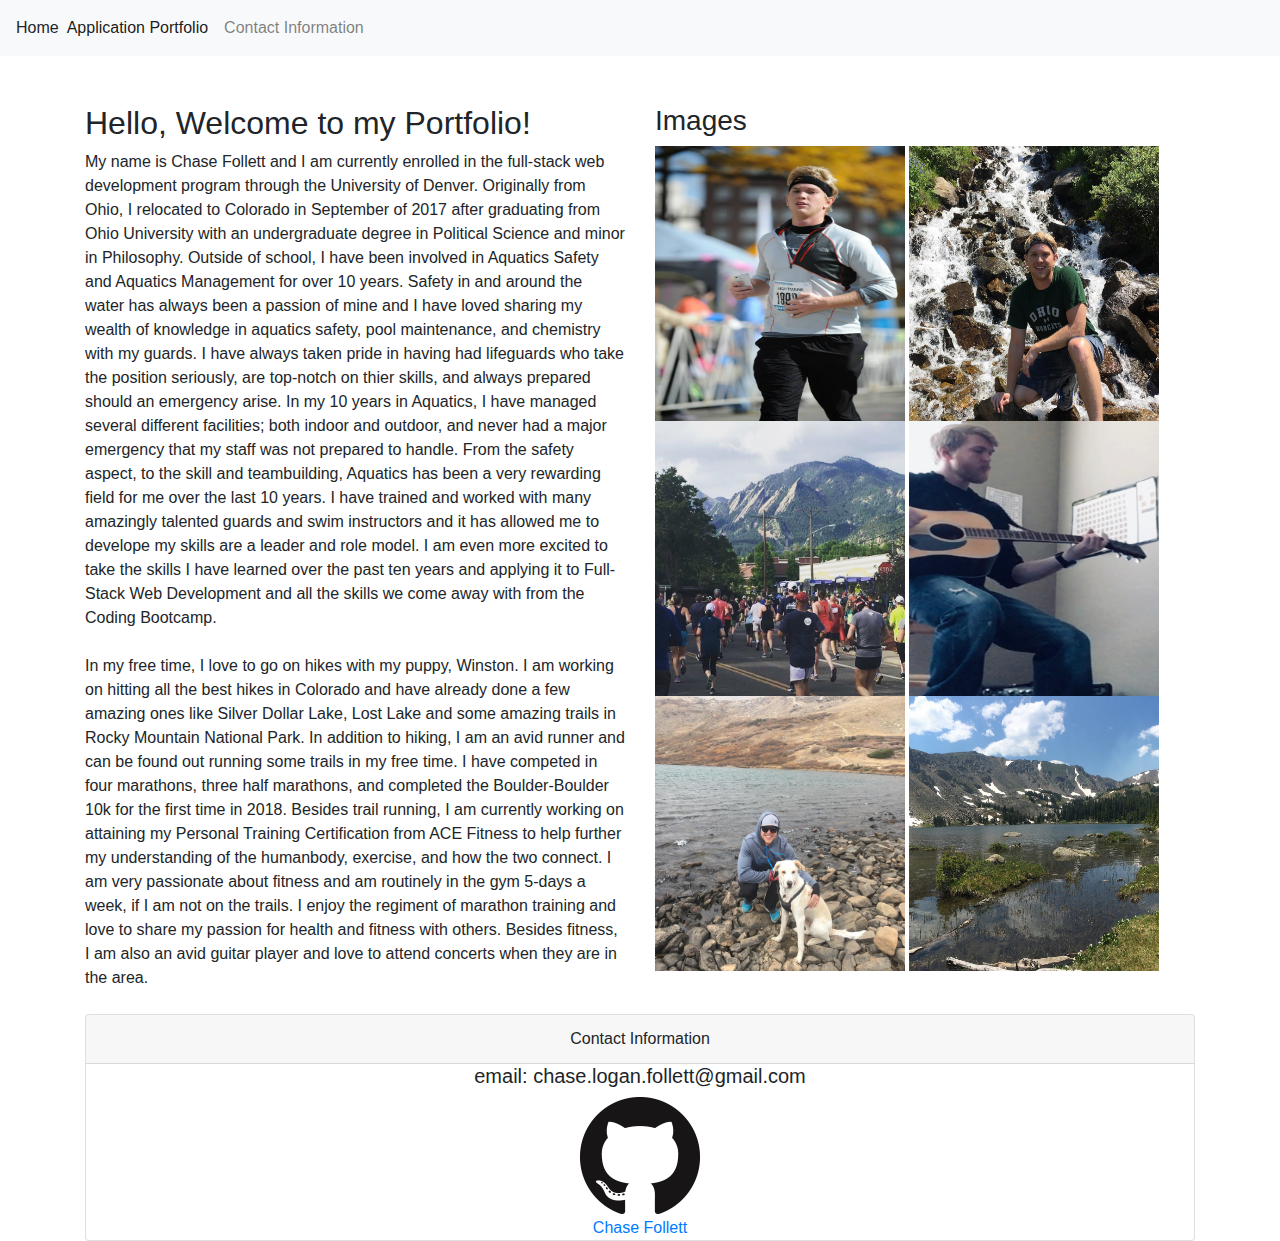
<file: index.html>
<!DOCTYPE html>
<html lang="en_us">

<head>

    <meta charset="UTF-8">
    <meta name="viewport" content="width=device-width, initial-scale=1.0">
    <title>Chase Follett's Portfolio</title>

    <link rel="stylesheet" href="https://stackpath.bootstrapcdn.com/bootstrap/4.5.2/css/bootstrap.min.css"
        integrity="sha384-JcKb8q3iqJ61gNV9KGb8thSsNjpSL0n8PARn9HuZOnIxN0hoP+VmmDGMN5t9UJ0Z" crossorigin="anonymous">
    <link rel="stylesheetCSS" type="text/css" href="styles.css">
</head>


<body>

    <nav class="navbar navbar-expand-sm navbar fixed-top navbar-light bg-light">Home</a>
        <div class="collapse navbar-collapse" id="navbarNav">
            <ul class="navbar-nav">
                <li class="nav-item active">
                    <a class="nav-link" href="portfolio.html">Application Portfolio <span class="sr-only">(current)</span></a>
                </li>
                <li class="nav-item">
                    <a class="nav-link" href="contact.html">Contact Information</a>
                </li>
            </ul>
        </div>
    </nav>

    <h1 id="#PortfolioHeader">Portfolio</h1>
    <br><br>
    <div class="container">
        <div class="row">
            <div class="col-lg">
                <div id="About">
                    <h2>Hello, Welcome to my Portfolio!</h2>
                    <p1>
                        My name is Chase Follett and I am currently enrolled in the full-stack web development program through the University
                        of Denver. Originally from Ohio, I relocated to Colorado in September of 2017 after graduating from Ohio University with 
                        an undergraduate degree in Political Science and minor in Philosophy. Outside of school, I have been involved in Aquatics
                        Safety and Aquatics Management for over 10 years. Safety in and around the water has always been a passion of mine and I 
                        have loved sharing my wealth of knowledge in aquatics safety, pool maintenance, and chemistry with my guards. I have always
                        taken pride in having had lifeguards who take the position seriously, are top-notch on thier skills, and always prepared
                        should an emergency arise. In my 10 years in Aquatics, I have managed several different facilities; both indoor and outdoor,
                        and never had a major emergency that my staff was not prepared to handle. From the safety aspect, to the skill and teambuilding, 
                        Aquatics has been a very rewarding field for me over the last 10 years. I have trained and worked with many amazingly talented
                        guards and swim instructors and it has allowed me to develope my skills are a leader and role model. I am even more excited to
                        take the skills I have learned over the past ten years and applying it to Full-Stack Web Development and all the skills we come
                        away with from the Coding Bootcamp. 
                    <br><br>
                    <p2 id="AboutMe2">
                        In my free time, I love to go on hikes with my puppy, Winston. I am working on hitting all the best hikes in Colorado and have
                        already done a few amazing ones like Silver Dollar Lake, Lost Lake and some amazing trails in Rocky Mountain National Park. In addition
                        to hiking, I am an avid runner and can be found out running some trails in my free time. I have competed in four marathons, three half
                        marathons, and completed the Boulder-Boulder 10k for the first time in 2018. Besides trail running, I am currently working on attaining my 
                        Personal Training Certification from ACE Fitness to help further my understanding of the humanbody, exercise, and how the two connect. I 
                        am very passionate about fitness and am routinely in the gym 5-days a week, if I am not on the trails. I enjoy the regiment of marathon training 
                        and love to share my passion for health and fitness with others. Besides fitness, I am also an avid guitar player and love to attend concerts 
                        when they are in the area. 
                    </p2>
                    <br><br>
                </div>
            </div>
            <div class="col-lg">
                <div class="Port1">
                    <h3 id="PortHead">Images</h3>
                    <img class="IMG1" src="Assets/ColumbusMarathon1.jpg"
                        alt=" Chase running the Columbus Marathon in 2016" height="275" width="250">
                    <img class="IMG2" src="Assets/Hike1.jpg" alt="Chase hiking in Rocky Mountain National Park"
                        height="275" width="250">
                    <img class="IMG3" src="Assets/BoulderBoulder1.jpg" alt="Chase Running the Boulder-Boulder in 2018"
                        height="275" width="250">
                    <img class="IMG4" src="Assets/Guitar1.JPG" alt="Chase playing his acoustic guitar" height="275"
                        width="250">
                    <img class="IMG5" src="Assets/ChaseandWinny.JPG" alt="Chase and Winston at Silver Dollar Lake in Georgetown"
                        height="275" width="250">
                    <img src="Assets/LostLake.jpg" alt="Chase at Lost Lake in 2018" height="275" width="250">

                </div>

            </div>
        </div>
</body>
<footer>
    <div class="card text-center">
        <div class="card-header">
            Contact Information
            </div>
        <div id="card-body">
            <h5 class="card-email">email: chase.logan.follett@gmail.com</h5>
            <a href="https://github.com/clf9008?tab=repositories" alt="Link to Chase's Github Repositories"
            <button onclick="myFunction()"><img src="Assets/GitHub-Mark-120px-plus.png"></button></a>
                <div class="LI-profile-badge"  data-version="v1" data-size="medium" data-locale="en_US" data-type="horizontal" data-theme="dark" data-vanity="chase-follett-ba23a393">
                    <a class="LI-simple-link" href='https://www.linkedin.com/in/chase-follett-ba23a393?trk=profile-badge'>Chase Follett</a>
                </div>

        </div>

    </div>

    <script type="text/javascript" src="https://platform.linkedin.com/badges/js/profile.js" async defer></script>
</footer>


</html>
</file>
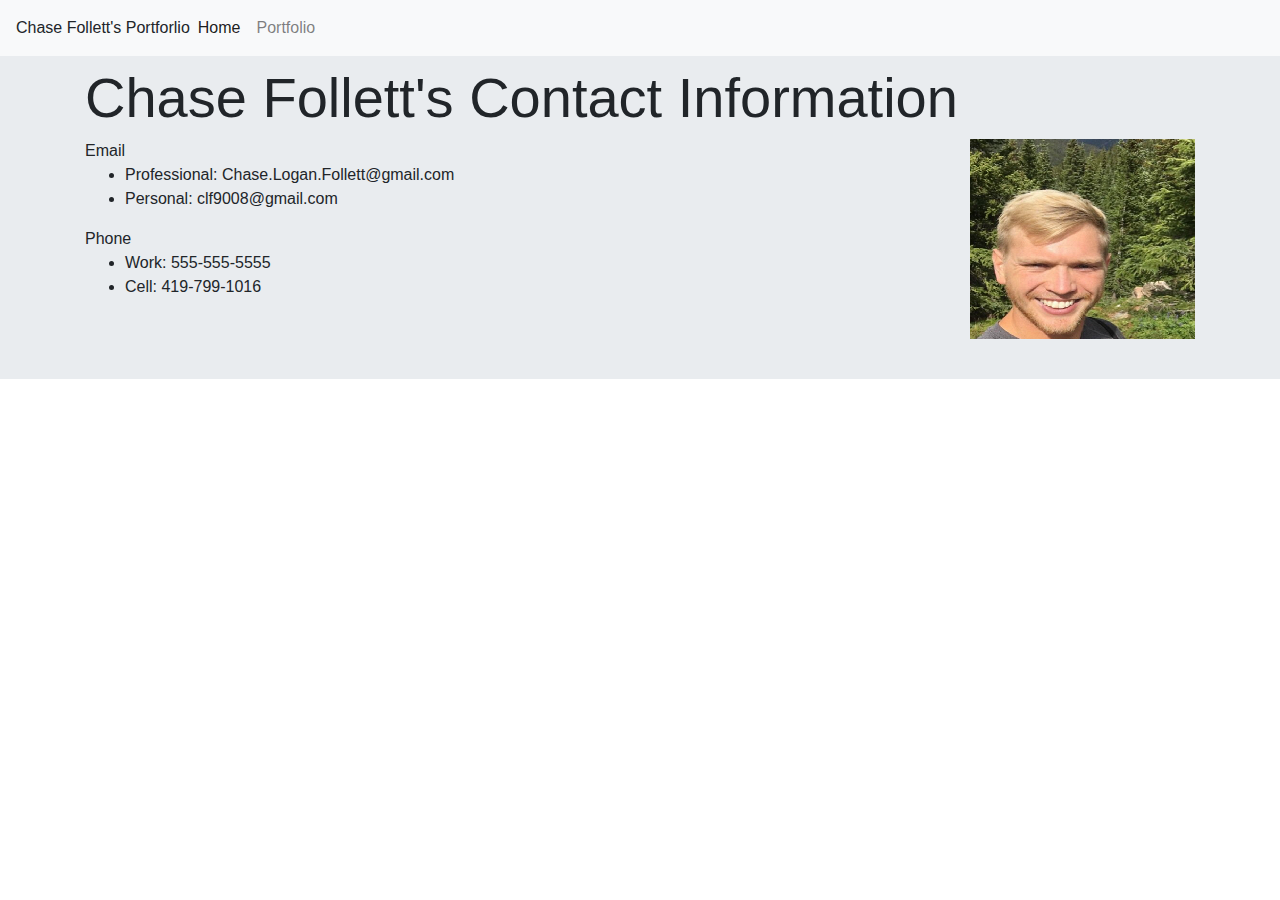
<file: contact.html>
<!DOCTYPE html>
<html lang="en_us">

<head>
    <meta charset="UTF-8">
    <meta name="viewport" content="width=device-width, initial-scale=1.0">
    <title>Chase Follett Contact Information</title>
    <link rel="stylesheet" href="https://stackpath.bootstrapcdn.com/bootstrap/4.5.2/css/bootstrap.min.css"
        integrity="sha384-JcKb8q3iqJ61gNV9KGb8thSsNjpSL0n8PARn9HuZOnIxN0hoP+VmmDGMN5t9UJ0Z" crossorigin="anonymous">
    <link rel="stylesheet" type="style/css" href="styles.css">

</head>

<body>
    <nav class="navbar navbar-expand-sm navbar fixed-top navbar-light bg-light">Chase Follett's Portforlio</a>

        <div class="collapse navbar-collapse" id="navbarNav">
            <ul class="navbar-nav">
                <li class="nav-item active">
                    <a class="nav-link" href="index.html">Home <span class="sr-only">(current)</span></a>
                </li>
                <li class="nav-item">
                    <a class="nav-link" href="portfolio.html">Portfolio</a>
                </li>
            </ul>
    </nav>

    <div class="jumbotron jumbotron-fluid">
        <div class="container">

            <h1 class="display-4">Chase Follett's Contact Information</h1>
            <img src="Assets/Port.PNG" alt="Profile Picture" class="img-responsive" height="200" width="225"
                style="float: right;">
            <p1 class="contactEmail">Email
                <ul>
                    <li>Professional: Chase.Logan.Follett@gmail.com</li>
                    <li>Personal: clf9008@gmail.com</li>
                </ul>
            </p1>
            <p2 class="contactPhone"> Phone
                <ul>
                    <li> Work: 555-555-5555 </li>
                    <li> Cell: 419-799-1016 </li>
                </ul>
            </p2>

        </div>

    </div>

</body>

</html>
</file>
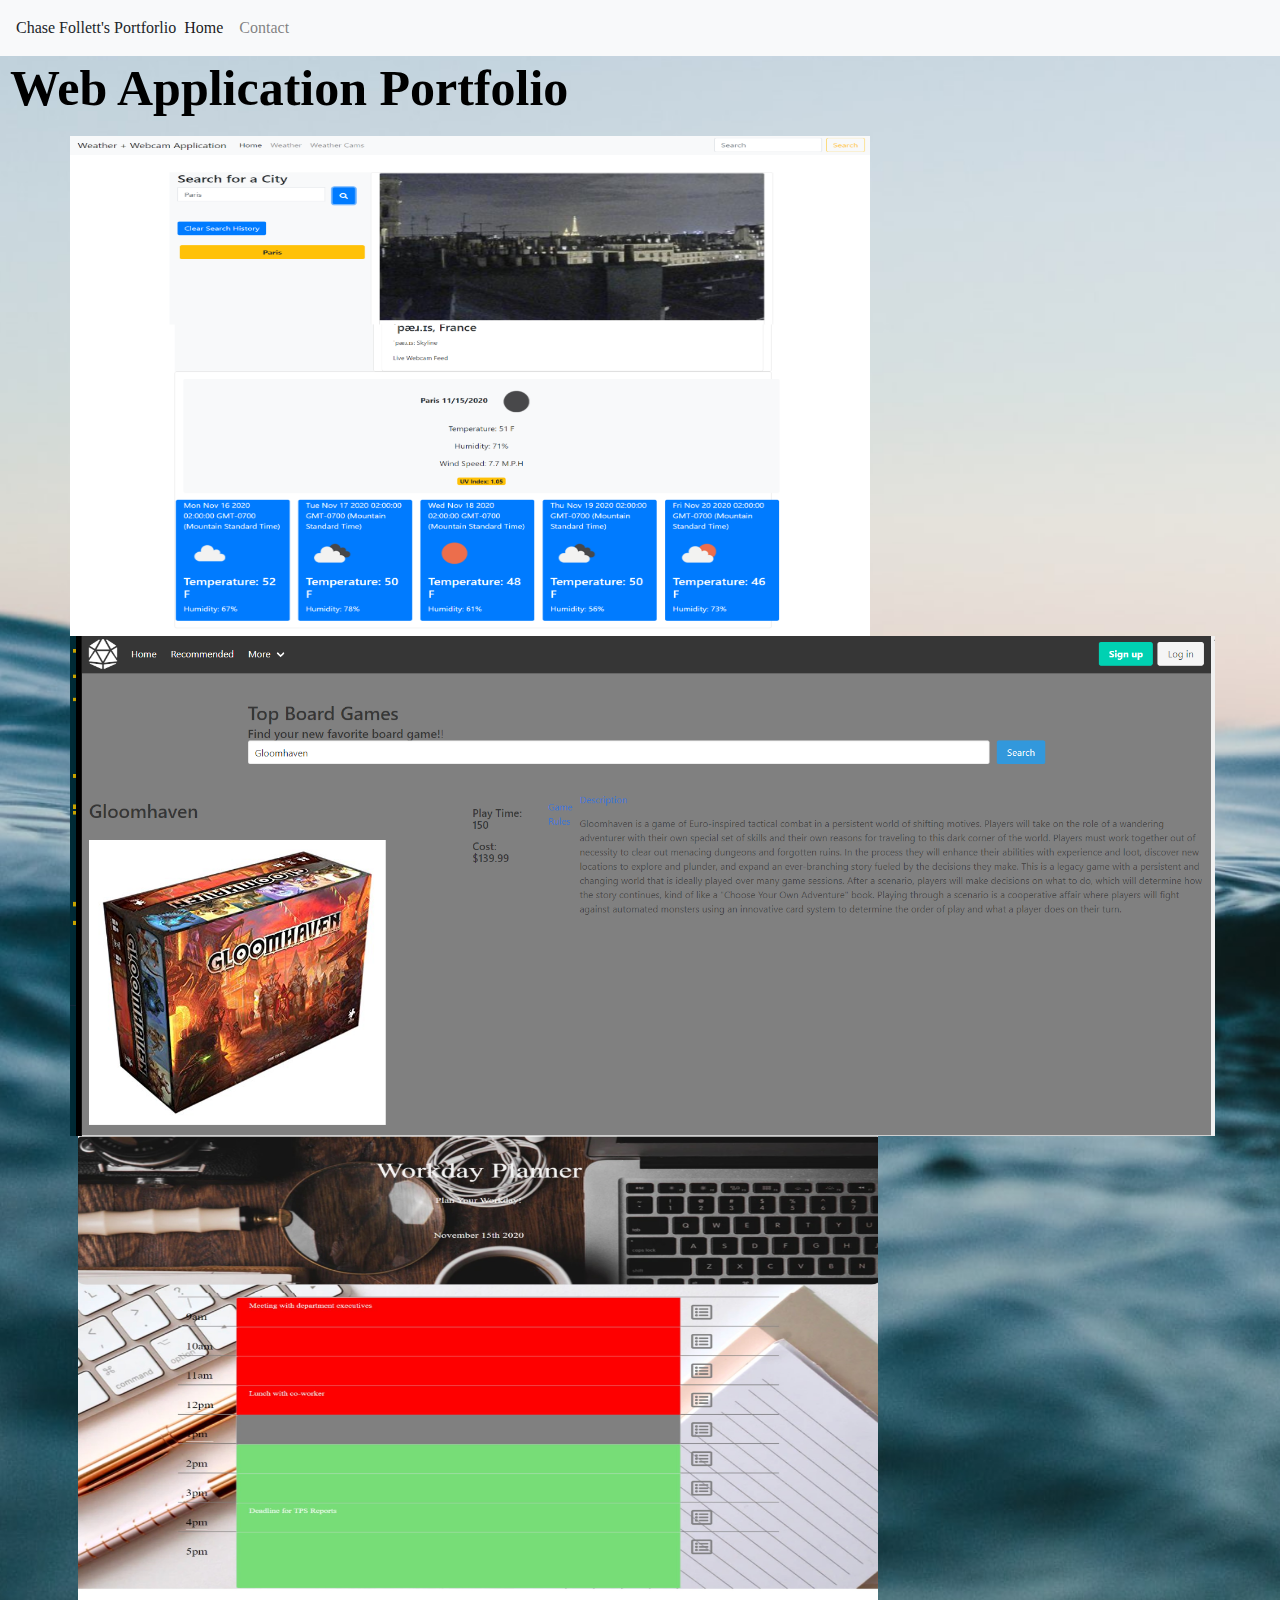
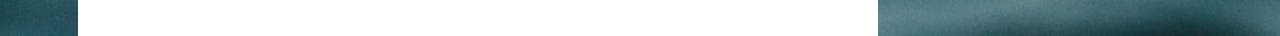
<file: portfolio.html>
<!DOCTYPE html>
<html lang="en_us">

<head>
    <meta charset="UTF-8">
    <meta name="viewport" content="width=device-width, initial-scale=1.0">
    <title>Chase Follett's Portfolio</title>
    <link rel="stylesheet" href="https://stackpath.bootstrapcdn.com/bootstrap/4.5.2/css/bootstrap.min.css"
        integrity="sha384-JcKb8q3iqJ61gNV9KGb8thSsNjpSL0n8PARn9HuZOnIxN0hoP+VmmDGMN5t9UJ0Z" crossorigin="anonymous">
    <link rel="stylesheet" type="text/css" href="styles.css">
    </link>
</head>

<body>
    <nav class="navbar navbar-expand-sm navbar fixed-top navbar-light bg-light">Chase Follett's Portforlio</a>

        <div class="collapse navbar-collapse" id="navbarNav">
            <ul class="navbar-nav">
                <li class="nav-item active">
                    <a class="nav-link" href="index.html">Home <span class="sr-only">(current)</span></a>
                </li>
                <li class="nav-item">
                    <a class="nav-link" href="contact.html">Contact</a>
                </li>
            </ul>
    </nav>

    <br><br>

    <h1 class="PortfolioHeader"> Web Application Portfolio</h1>
    <div class="container">
        <div class="row">
            
            <a href="https://clf9008.github.io/Project1/" alt="Link to Project 1"
            <button onclick="myFunction()"><img src="Assets/Project1IMG.png"height="500" width="800" ></button></a>

            <a href="https://peaceful-spire-39350.herokuapp.com/" alt="Link to Project 2 heroku"
            <button onclick="myFunction()"><img src="Assets/Project2Screen.png" height="500" width="600"> </button></a>
            
            <a href="https://clf9008.github.io/WorkDayScheduler/" alt="Link to Chase's Work Day Planner" 
            <button onclick="myFunction()"><img src="Assets/WorkdayPlannerImg.jpg" height="500" width="800"></button></a>
            <br>
            
        </div>
        </div>



</body>

</html>
</file>
<file: styles.css>
body {
    font-family: Cambria, Cochin, Georgia, Times, 'Times New Roman', serif;
    background-image: url("Assets/OceanBackground.jpg");
    background-position: center;
    background-size: cover;
    background-repeat: no-repeat;
  }
.About {
    float: left;
    text-align: justify;
    font-family: Cambria, Cochin, Georgia, Times, 'Times New Roman', serif;
}

.AboutMe2 {
    float: left;
    text-align: justify;
    font-family: Cambria, Cochin, Georgia, Times, 'Times New Roman', serif;
}

.Port {
    float: right;
    font-family: Cambria, Cochin, Georgia, Times, 'Times New Roman', serif;
}

.PortfolioHeader {
    color: black;
    font-size: 50px;
    font-weight: bold;
    padding: 10px;
    border: 10px;
    font-family: Cambria, Cochin, Georgia, Times, 'Times New Roman', serif;
}

.img-responsive {
    display: block;
    margin-left: auto;
    margin-right: auto;
}

#card-email {
    font-family: Cambria, Cochin, Georgia, Times, 'Times New Roman', serif;
    font-size: 50px;
}
</file>
